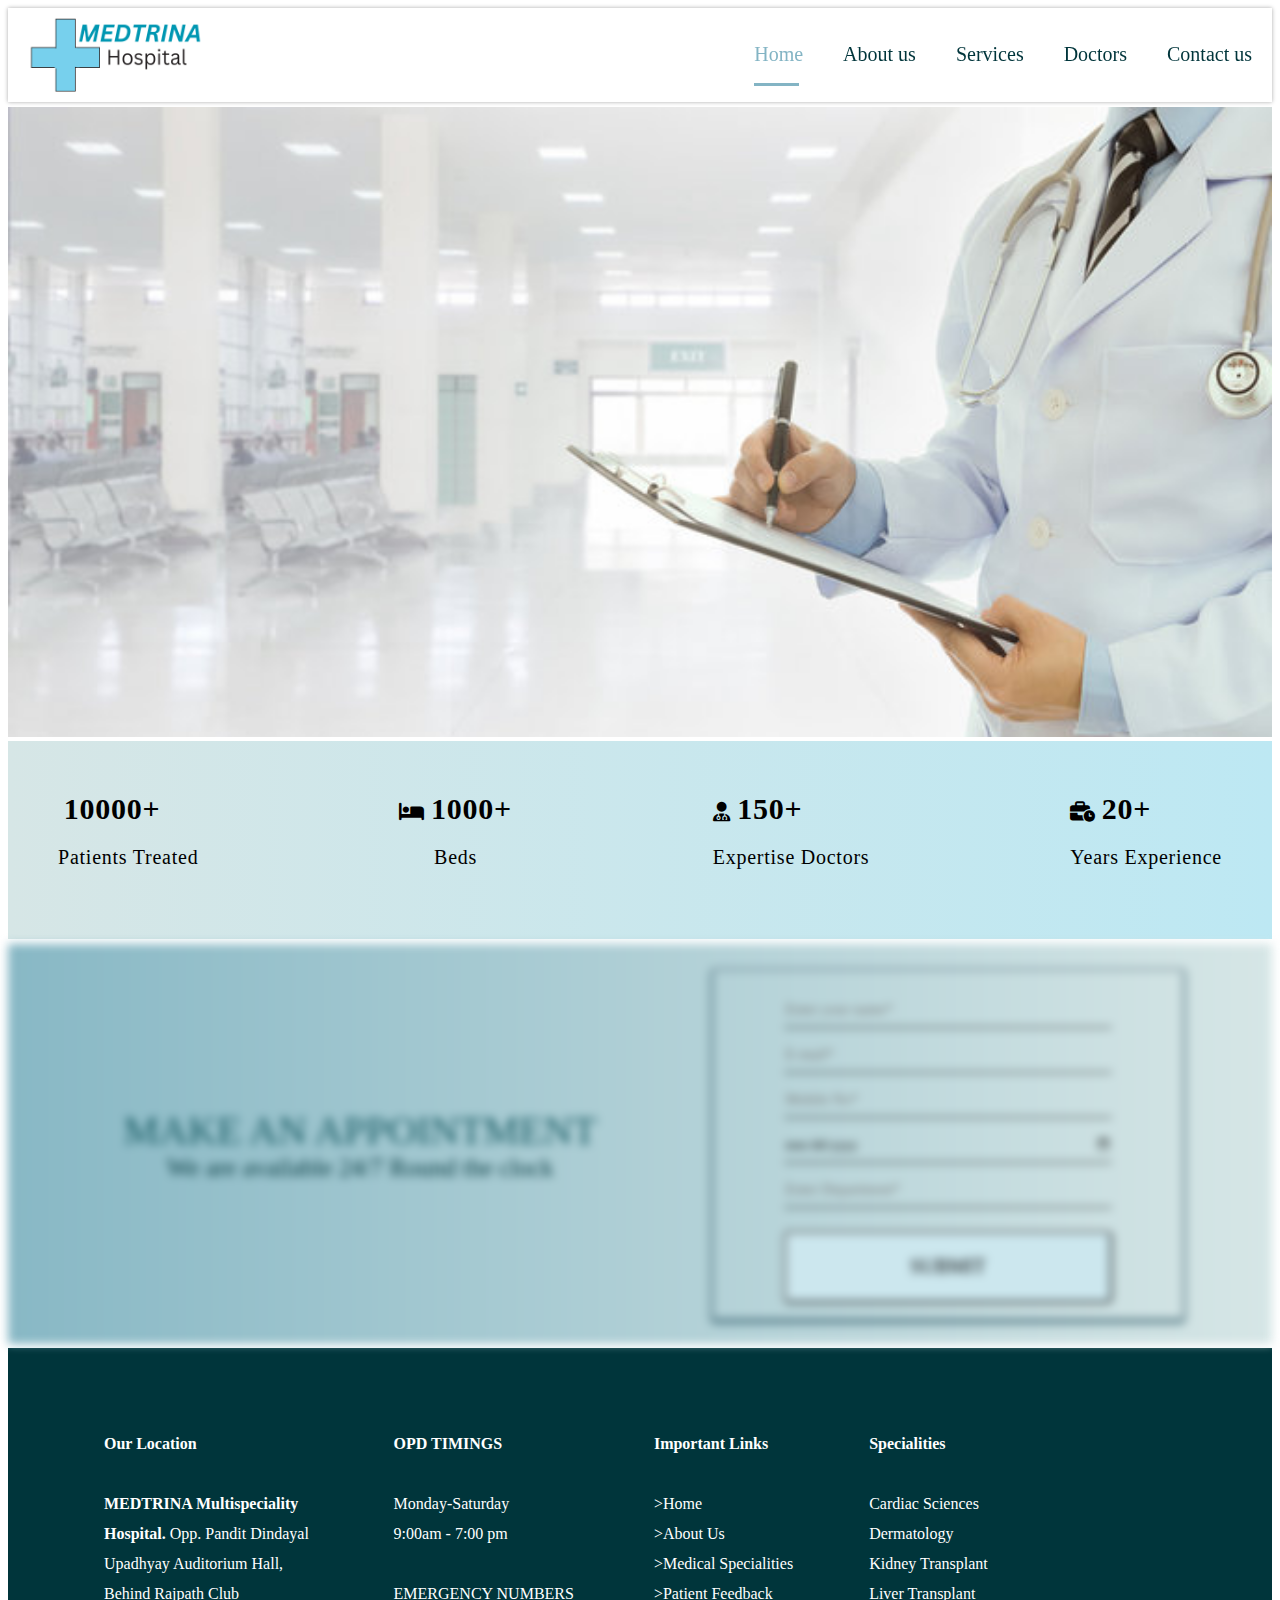
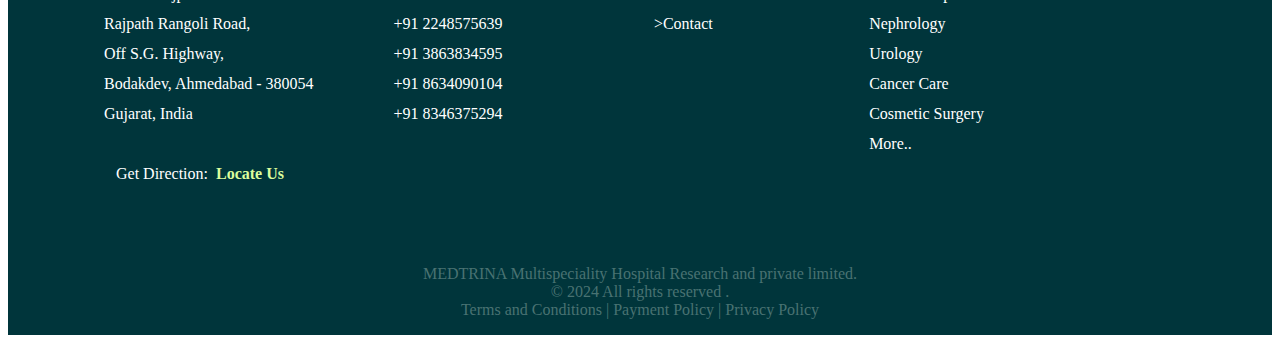
<file: index.html>
<html>
    <head>
        <title>
            Hospital
        </title>
        <link rel="stylesheet" href="https://cdnjs.cloudflare.com/ajax/libs/font-awesome/6.5.2/css/all.min.css">

        <link rel="stylesheet" href="stylesheet.css">
    </head>
    <body>
        <nav>
            <div class="logo">
                <img src="PICTURES\logo.png" alt="">
            </div>
            
            <ul class="content">
                <li><a class="active" href="index.html">Home</a></li>
                <li><a href="about.html">About us</a></li>
                <li><a href="services.html">Services</a></li>
                <li><a href="Doctors.html">Doctors</a></li>
                <li><a href="Contact.html">Contact us</a></li>
            </ul>
            
        
        </nav>
        <section class="Home">
        </section>

        
        <section class="lists">
        
            <div id="item">
                    <i class="fa-regular fa-users-medical"></i>
                    <span>10000+</span>
                    <p>Patients Treated</p>
            </div>
            <div id="item">
                <i class="fa-solid fa-bed"></i>
                <span>1000+</span>
                <p>Beds</p>
            </div>  
            <div id="item">
                <i class="fa-solid fa-user-doctor"></i>
                <span>150+</span>
                <p>Expertise Doctors</p>
            </div>
            <div id="item">
                <i class="fa-solid fa-business-time"></i>
                <span>20+</span>
                <p>Years Experience</p>
            </div>
        </section>
        <div id="inquiry">
            <div class="iii">
            
    MAKE AN APPOINTMENT <br>
    <span>We are available 24/7 Round the clock</span>
                
            </div>
        <div class="inquiry">
            <br>
            <form>
                
                <input type="text" placeholder="Enter your name*"><br>
                
                <input type="email" placeholder="E-mail*"><br>
                
                <input type="tel" placeholder="Mobile No*"  ><br>
                <input type="date" placeholder="Select Date*"><br>
                <input type="text" placeholder="Enter Department*"><br><br>
                <button class="btn" ><a href="index.html">SUBMIT</a></button>
            </form>            
        </div>
        
        </div>
        
        <div class="mains">
            <div class="foot">
                <div class="Locate">
                
                    <pre>
    
                        <b>Our Location</b>

                        <b>MEDTRINA Multispeciality 
                        Hospital.</b> Opp. Pandit Dindayal
                        Upadhyay Auditorium Hall, 
                        Behind Rajpath Club
                        Rajpath Rangoli Road,
                        Off S.G. Highway,
                        Bodakdev, Ahmedabad - 380054
                        Gujarat, India

                           Get Direction: <b> <a href="https://maps.app.goo.gl/9jGyPQj9h6c3epmT7" target="_blank">Locate Us</a></b>

                    </pre>
                </div>
            <div id="opd">
                <pre>
                    
                    <b>OPD TIMINGS</b>

                    Monday-Saturday 
                    9:00am - 7:00 pm
                    
                    EMERGENCY NUMBERS
                    +91 2248575639
                    +91 3863834595
                    +91 8634090104
                    +91 8346375294
                </pre>
            </div>

            <div class="navigate">
                
                <pre>

                    <b>Important Links</b>

                    ><a href="#">Home</a>
                    ><a href="#">About Us</a>
                    ><a href="#">Medical Specialities</a>
                    ><a href="#">Patient Feedback</a>
                    ><a href="Contact.html">Contact</a>

                </pre>
            </div>

            <div id="" >
                <pre>
                    
                   <b>Specialities</b>

                   Cardiac Sciences
                   Dermatology
                   Kidney Transplant
                   Liver Transplant
                   Nephrology
                   Urology
                   Cancer Care
                   Cosmetic Surgery
                   More..

                </pre>
            </div>
        </div>
        </div>

        <div class="privacy">
            MEDTRINA Multispeciality Hospital Research and private limited.<br>
            © 2024 All rights reserved .<br>
            Terms and Conditions | Payment Policy | Privacy Policy
        </div>
   
        
    </body>
</html>
</file>
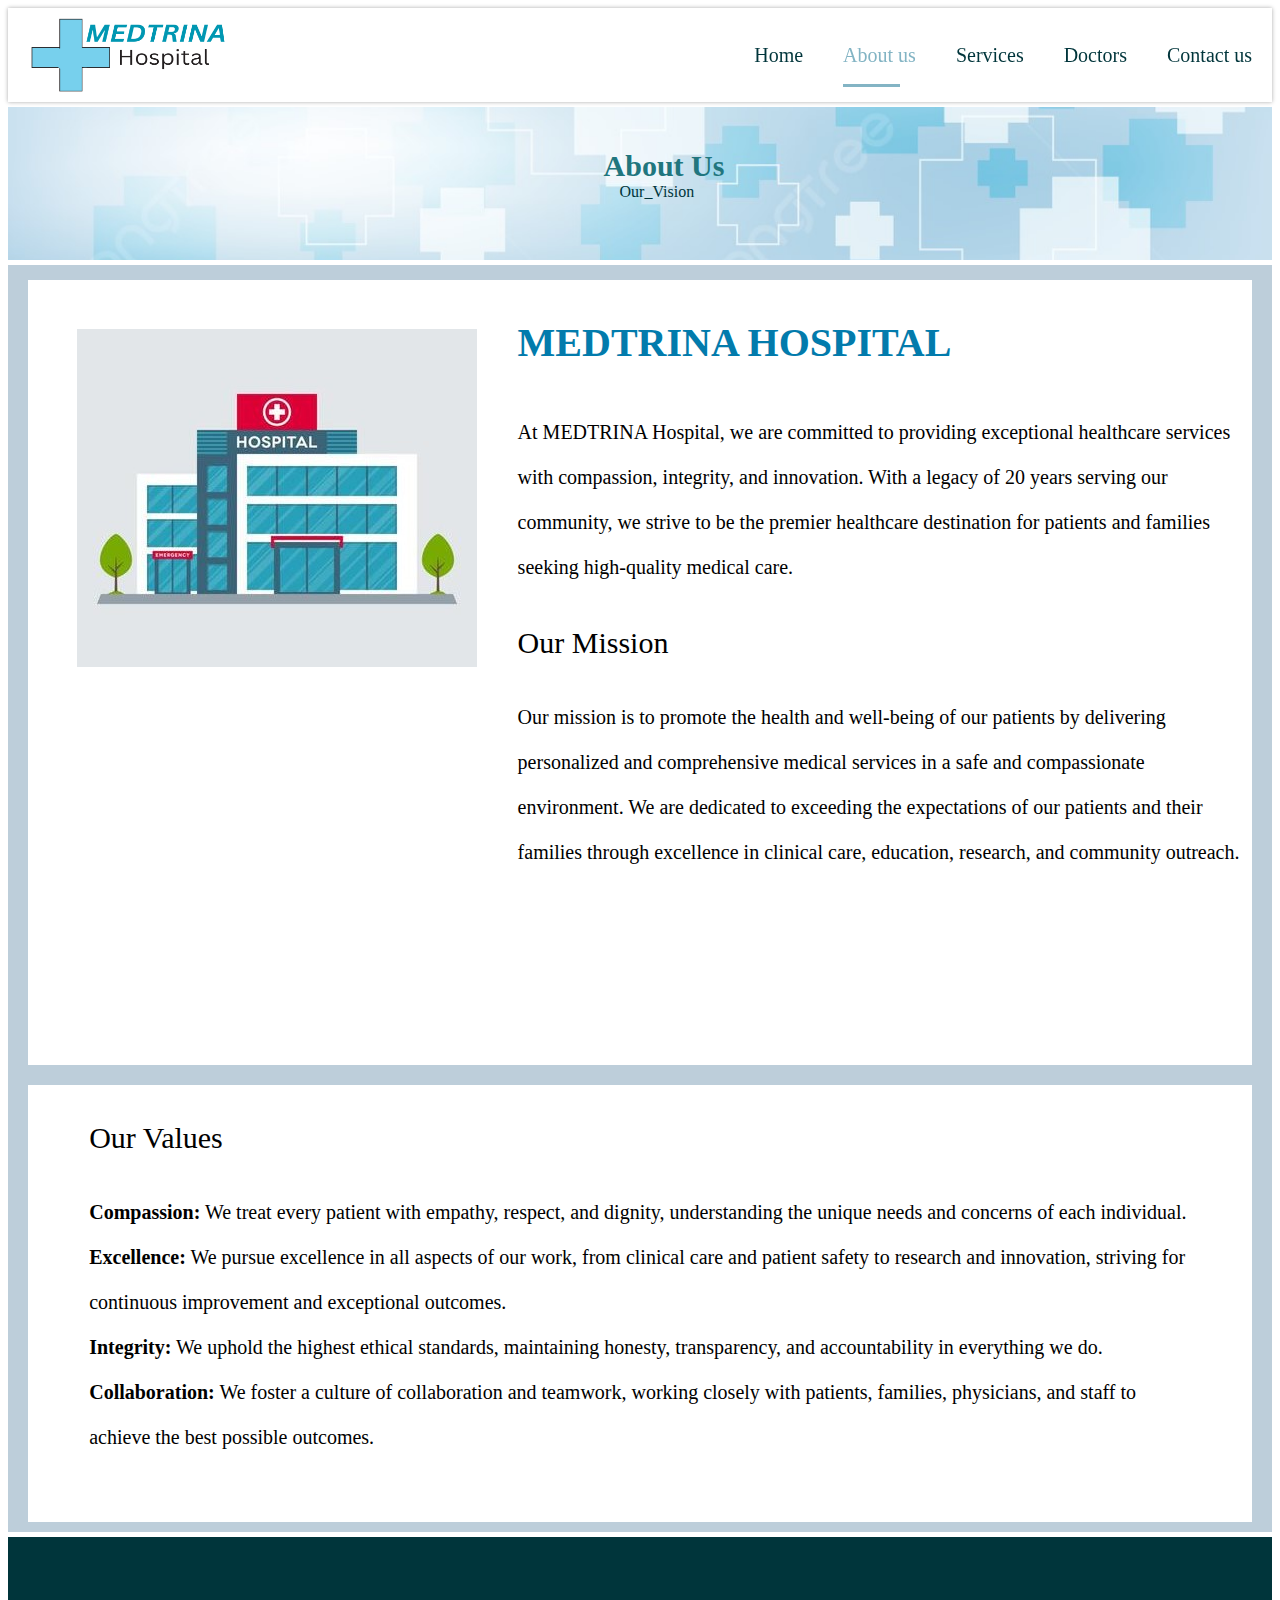
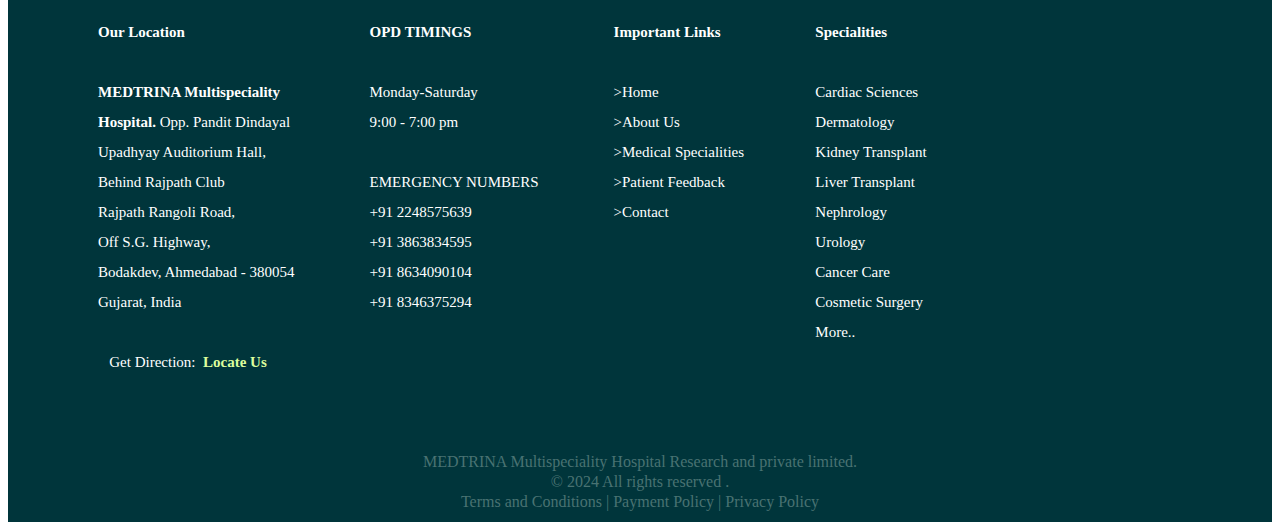
<file: about.html>
<html>
    <head>
        <title>About Us</title>
        <link rel="stylesheet" href="style2.css">
    </head>
    <body>
        <nav>
            <div class="logo">
                <img src="PICTURES\logo.png" alt="">
            </div>
            
            <ul class="content">
                <li><a href="index.html">Home</a></li>
                <li><a class="active" href="about.html">About us</a></li>
                <li><a href="services.html">Services</a></li>
                <li><a href="Doctors.html">Doctors</a></li>
                <li><a href="Contact.html">Contact us</a></li>
            </ul>

            
        </nav>
        <div class="second">
            <pre>
            <b>About Us</b>
                Our_Vision
            </pre>
        </div>
        <div id="part2">
        <div class="part1">
            <div class="new">
                <img src="PICTURES\HOSP.jpg" alt="">
            </div>
            <div class="news">
               <b>MEDTRINA HOSPITAL</b><br><br>

                At MEDTRINA Hospital, we are committed
                to providing exceptional healthcare services
                 with compassion, integrity, and innovation.
                 With a legacy of 20 years 
                serving our community, we strive to be the
                premier healthcare destination for patients
                and families seeking high-quality medical care.
                <p>Our Mission</p>
                Our mission is to promote the health and
                well-being of our patients by delivering 
                personalized and comprehensive medical
                services in a safe and compassionate 
                environment. We are dedicated to exceeding
                the expectations of our patients and their
                families through excellence in clinical 
                care, education, research, and community
                outreach.


            </div>
        </div>
    </div>
        <div class="part2">
        <div class="text">
        <div id="text">
            <p>Our Values</p>

        <b>Compassion:</b> We treat every patient with empathy,
        respect, and dignity, understanding the unique needs
        and concerns of each individual. <br>
  
        <b>Excellence:</b>
        We pursue excellence in all aspects of our work,
        from clinical care and patient safety to 
        research and innovation, striving for continuous
        improvement and exceptional outcomes. <br>
  
        <b>Integrity:</b> We uphold the highest ethical standards,
        maintaining honesty, transparency, and accountability 
        in everything we do. <br>
  
        <b>Collaboration:</b> We foster a culture of collaboration 
        and teamwork, working closely with patients, families,
        physicians, and staff to achieve the best possible outcomes.
            </div>
        </div>
        
    </div>
        

        <div class="mains">
            <div class="foot">
                <div class="Locate">
                
                    <pre>

                        <b>Our Location</b>

                        <b>MEDTRINA Multispeciality 
                        Hospital.</b> Opp. Pandit Dindayal
                        Upadhyay Auditorium Hall, 
                        Behind Rajpath Club
                        Rajpath Rangoli Road,
                        Off S.G. Highway,
                        Bodakdev, Ahmedabad - 380054
                        Gujarat, India

                           Get Direction: <b> <a href="https://maps.app.goo.gl/9jGyPQj9h6c3epmT7" target="_blank">Locate Us</a></b>

                    </pre>
                </div>
            <div id="opd">
                <pre>
                    
                    <b>OPD TIMINGS</b>

                    Monday-Saturday 
                    9:00 - 7:00 pm
                    
                    EMERGENCY NUMBERS
                    +91 2248575639
                    +91 3863834595
                    +91 8634090104
                    +91 8346375294
                </pre>
            </div>

            <div class="navigate">
                
                <pre>

                    <b>Important Links</b>

                    ><a href="#">Home</a>
                    ><a href="#">About Us</a>
                    ><a href="#">Medical Specialities</a>
                    ><a href="#">Patient Feedback</a>
                    ><a href="#">Contact</a>

                </pre>
            </div>

            <div id="" >
                <pre>
                    
                   <b>Specialities</b>

                   Cardiac Sciences
                   Dermatology
                   Kidney Transplant
                   Liver Transplant
                   Nephrology
                   Urology
                   Cancer Care
                   Cosmetic Surgery
                   More..

                </pre>
            </div>
        </div>
        </div>
        
        <div class="privacy">
            MEDTRINA Multispeciality Hospital Research and private limited.<br>
            © 2024 All rights reserved .<br>
            Terms and Conditions | Payment Policy | Privacy Policy
        </div>
    </body>
</html>
</file>
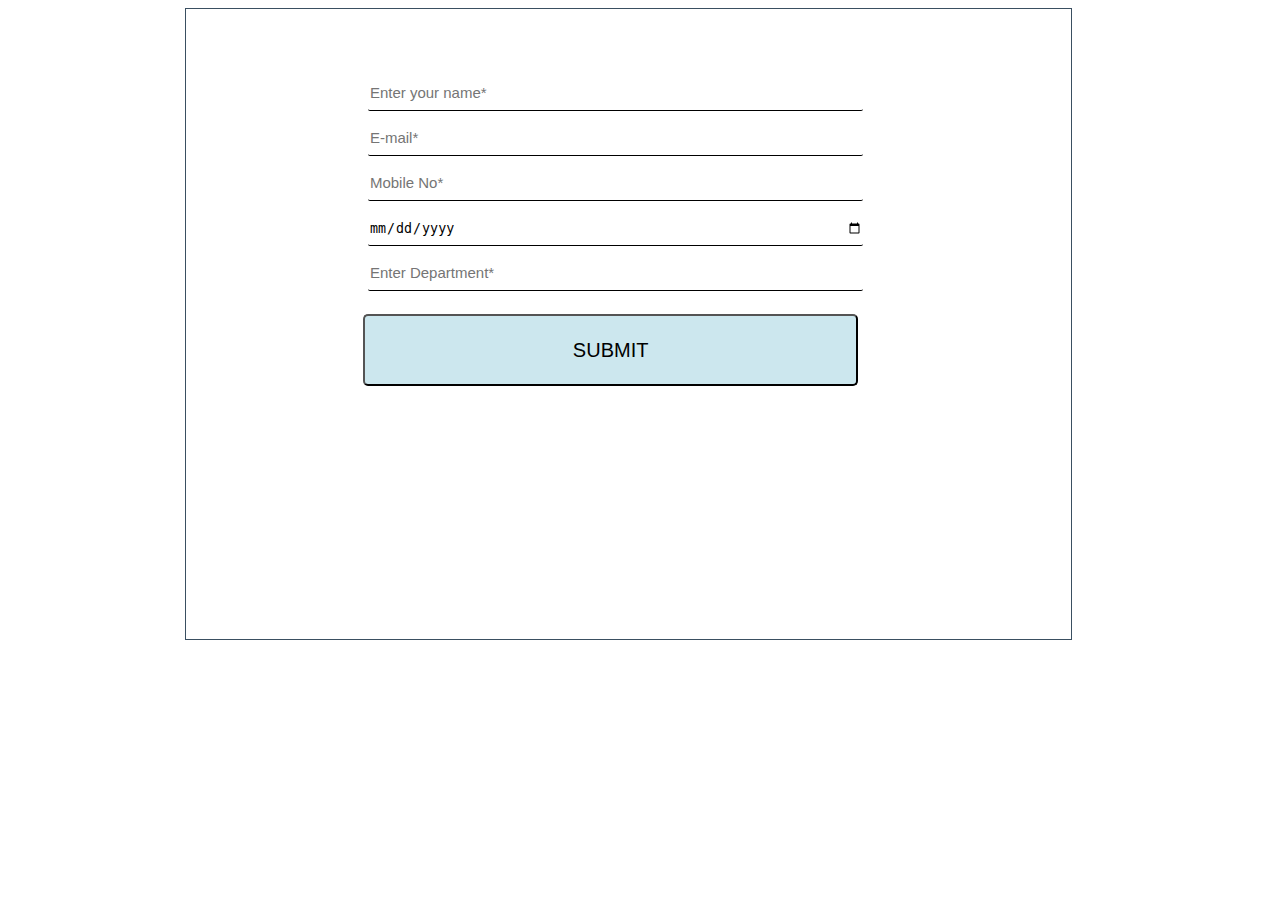
<file: appoint.html>
<html>
    <head>
        <title>Appointment</title>
        <style>
                
                .inq {
                    font-size: 30px;
                    color: #00353b;
                }
                .inquiry{
                    border: 1px solid rgb(58, 79, 97);
                    width: 70%;
                    height: 70vh;
                    margin-left: 14%;
                }
                
                .inquiry input {
                    margin-left: 90%;
                    width: 70%;
                    height: 35px;
                    border-bottom: 1px solid;
                    border-top: none;
                    border-right: none;
                    border-left: none;
                    margin: 10px;
                    border-radius: 2px;
                    background: transparent;
                    margin: 5px;
                }
                ::placeholder {
                    font-size: 15px;
                }

                .btn {
                    height: 8vh;
                    width: 70%;
                    border-radius: 5px;
                    background-color: #cce7ee;
                }

                .inquiry .btn a {
                    text-decoration: none;
                    text-align: center;
                    align-items: center;
                    font-size: 20px;
                    color: black;
                    cursor: pointer;
                }

                .inquiry .btn a:hover {
                    height: 1.6cm;
                    width: 4cm;
                    font-size: 23px;
                    font-weight: 500;
                    transition: 0.2s;
                }
                .fom{
                    margin-left: 20%;
                    margin-top: 5%;
                }
        </style>
    </head>
    <body>
        <div class="inquiry">
            <br>
            <div class="fom">
            <form>
                
                <input type="text" placeholder="Enter your name*"><br>
                
                <input type="email" placeholder="E-mail*"><br>
                
                <input type="tel" placeholder="Mobile No*"  ><br>
                <input type="date" placeholder="Select Date*"><br>
                <input type="text" placeholder="Enter Department*"><br><br>
                <button class="btn" ><a href="index.html">SUBMIT</a></button>
                
            </form>
         </div>            
        </div>
    </body>
</html>
</file>
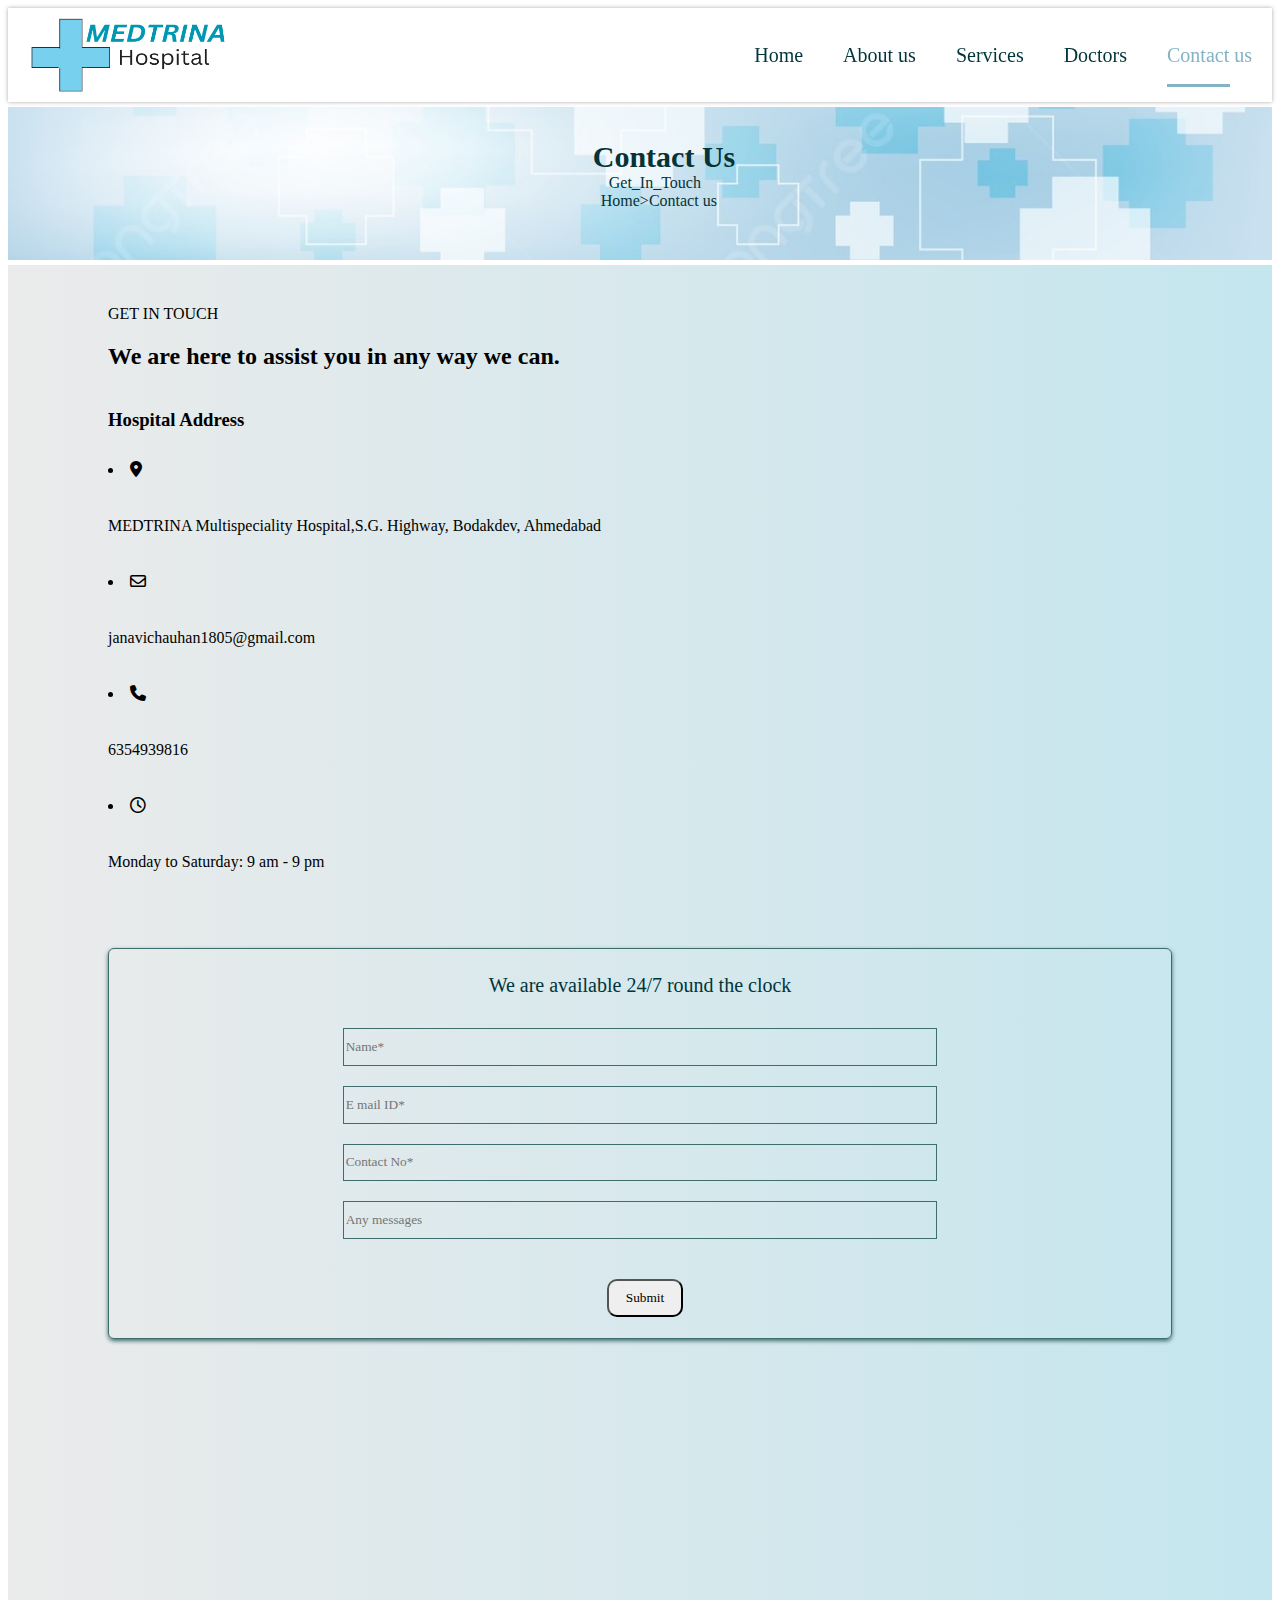
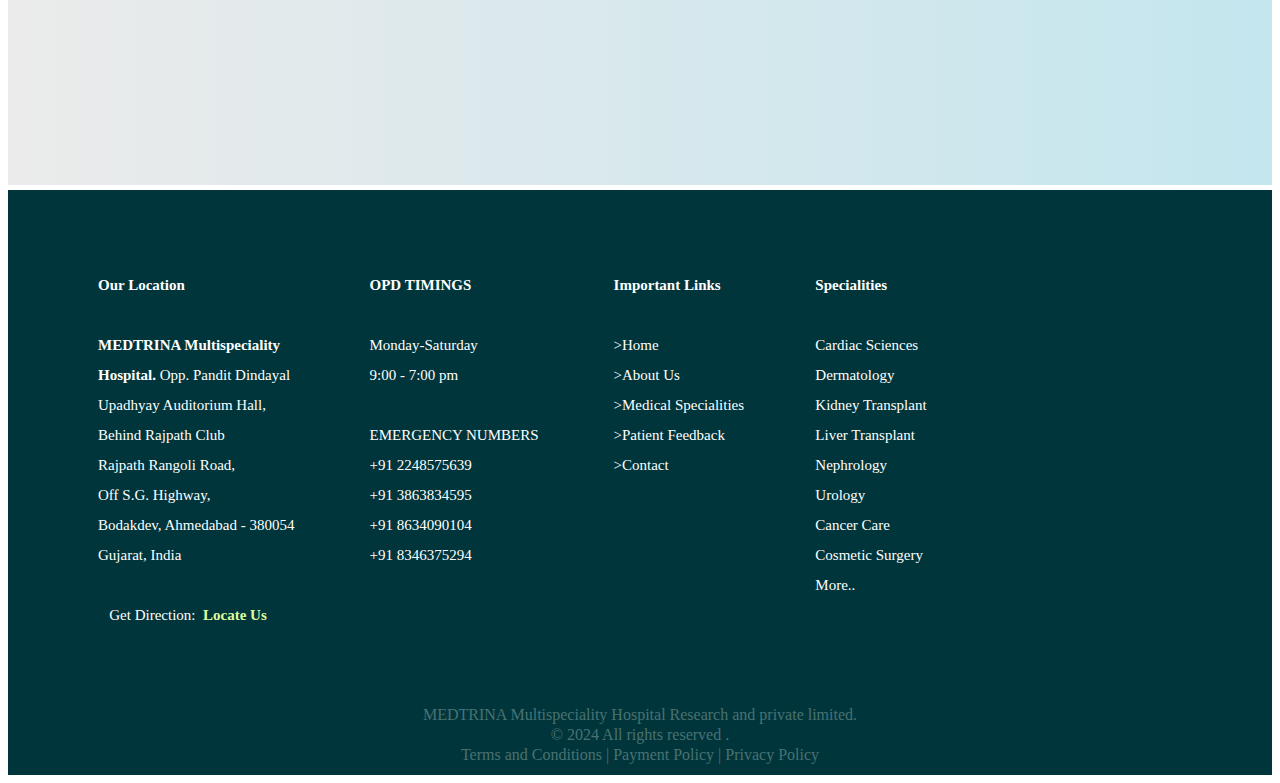
<file: Contact.html>
<html>

<head>
    <title>Contact</title>
    <link rel="stylesheet" href="style3.css">
    <link rel="stylesheet" href="https://cdnjs.cloudflare.com/ajax/libs/font-awesome/6.5.2/css/all.min.css">

</head>

<body>
    <nav>
        <div class="logo">
            <img src="PICTURES\logo.png" alt="">
        </div>

        <ul class="content">
            <li><a href="index.html">Home</a></li>
                <li><a href="about.html">About us</a></li>
                <li><a href="services.html">Services</a></li>
                <li><a href="Doctors.html">Doctors</a></li>
                <li><a class="active" href="Contact.html">Contact us</a></li>
        </ul>
        
    </nav>

    <div class="second">
        <pre>
            <b>Contact Us</b>
                Get_In_Touch
              Home>Contact us
            </pre>
    </div>
    <div class="container">
        
        <div class="contactus">
            
            <span>GET IN TOUCH</span>
            <h2>We are here to assist you in any way we can.</h2>
            <h3>Hospital Address</h3>

            <div class="info">
                <li>
                    <i class="fa-solid fa-location-dot"></i>
                    <p>MEDTRINA Multispeciality Hospital,S.G. Highway,
                        Bodakdev, Ahmedabad</p>
                </li>
                <li>
                    <i class="fa-regular fa-envelope"></i>
                    <p>janavichauhan1805@gmail.com</p>
                </li>
                <li>
                    <i class="fa-solid fa-phone"></i>
                    <p>6354939816</p>
                </li>
                <li>
                    <i class="fa-regular fa-clock"></i>
                    <p> Monday to Saturday: 9 am - 9 pm</p>
                </li>
            </div>

        
        </div>
    

            <div class="appoint">
                <div class="text">
                    
                    We are available 24/7 round the clock
            </div>
                <form>
                    <input type="text" placeholder="Name*"><br>
                    <input type="email" placeholder="E mail ID*"><br>
                    <input type="tel" placeholder="Contact No*"><br>
                    <input type="text" placeholder="Any messages" id="messages" ><br>
                    <button id="sub"> Submit</button>
                </form>
            
          </div>

        </div>
    </div>


    <div class="mains">
        <div class="foot">
            <div class="Locate">

                <pre>

                        <b>Our Location</b>

                        <b>MEDTRINA Multispeciality 
                        Hospital.</b> Opp. Pandit Dindayal
                        Upadhyay Auditorium Hall, 
                        Behind Rajpath Club
                        Rajpath Rangoli Road,
                        Off S.G. Highway,
                        Bodakdev, Ahmedabad - 380054
                        Gujarat, India

                           Get Direction: <b> <a href="https://maps.app.goo.gl/9jGyPQj9h6c3epmT7" target="_blank">Locate Us</a></b>

                    </pre>
            </div>
            <div id="opd">
                <pre>

                    <b>OPD TIMINGS</b>

                    Monday-Saturday 
                    9:00 - 7:00 pm
                    
                    EMERGENCY NUMBERS
                    +91 2248575639
                    +91 3863834595
                    +91 8634090104
                    +91 8346375294
                </pre>
            </div>

            <div class="navigate">

                <pre>

                    <b>Important Links</b>

                    ><a href="#">Home</a>
                    ><a href="#">About Us</a>
                    ><a href="#">Medical Specialities</a>
                    ><a href="#">Patient Feedback</a>
                    ><a href="#">Contact</a>

                </pre>
            </div>

            <div id="">
                <pre>

                   <b>Specialities</b>

                   Cardiac Sciences
                   Dermatology
                   Kidney Transplant
                   Liver Transplant
                   Nephrology
                   Urology
                   Cancer Care
                   Cosmetic Surgery
                   More..

                </pre>
            </div>
        </div>
    </div>

    <div class="privacy">
        MEDTRINA Multispeciality Hospital Research and private limited.<br>
        © 2024 All rights reserved .<br>
        Terms and Conditions | Payment Policy | Privacy Policy
    </div>
</body>

</html>
</file>
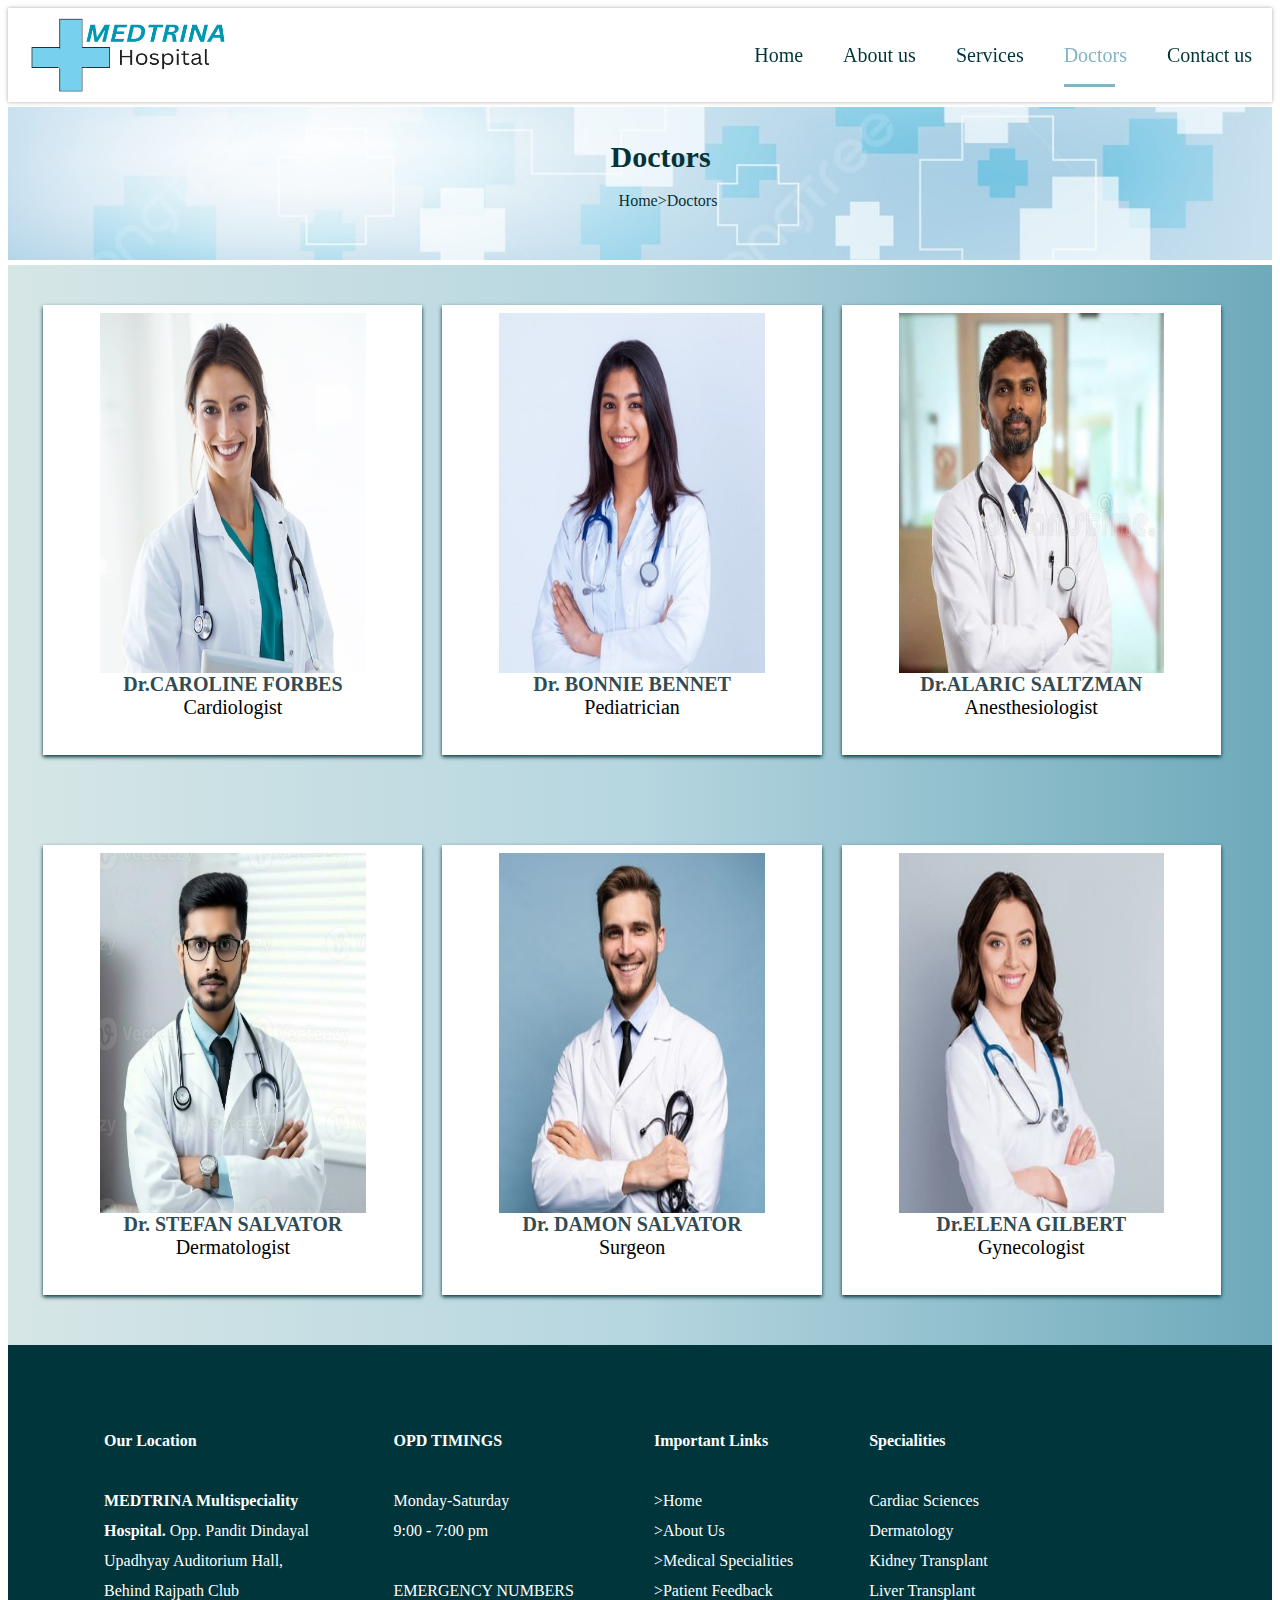
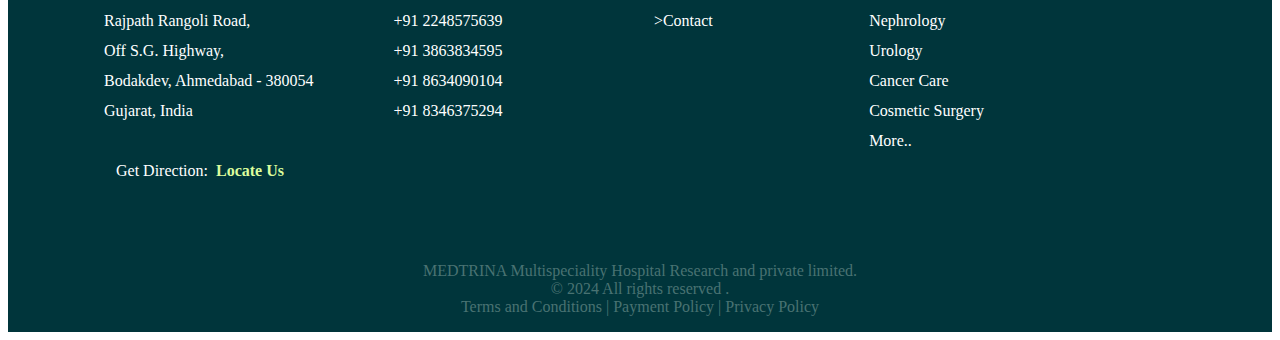
<file: Doctors.html>
<html>
    <head>
        <title>Doctors</title>
        <link rel="stylesheet" href="style4.css">
    </head>
    <body>
        <nav>
            <div class="logo">
                <img src="PICTURES\logo.png" alt="">
            </div>
            
            <ul class="content">
                <li><a href="index.html">Home</a></li>
                <li><a href="about.html">About us</a></li>
                <li><a href="services.html">Services</a></li>
                <li><a class="active" href="Doctors.html">Doctors</a></li>
                <li><a href="Contact.html">Contact us</a></li>
            </ul>

            
        </nav>


        <div class="second">
            <pre>
            <b>Doctors</b>
                
              Home>Doctors
            </pre>
        </div>
        <div class="doctors">

            <div class="div1">
                <div class="doct">
                    <img src="PICTURES\doc1.jpg" alt=""><br>
                    <span id="field">Dr.CAROLINE FORBES</span>
                     <span >Cardiologist</span>
                    

                </div>
                <div class="doct">
                    <img src="PICTURES\doc2.jpg" alt="">
                    <span  id="field">Dr. BONNIE BENNET</span>
                     <span>Pediatrician</span>
                </div>
                <div class="doct">
                    <img src="PICTURES\doc3.jpeg" alt="">
                    <span id="field">Dr.ALARIC SALTZMAN</span>
                     <span >Anesthesiologist</span>
                </div>
            </div>
            <div class="div2">
                <div class="doct">
                    <img src="PICTURES\doc4.jpg" alt="">
                    <span  id="field">Dr. STEFAN SALVATOR</span>
                     <span >Dermatologist</span>
                </div>
                <div class="doct">
                    <img src="PICTURES\doc5.jpeg" alt="">
                    <span  id="field">Dr. DAMON SALVATOR</span>
                     <span>Surgeon</span>
                </div>
                <div class="doct">
                    <img src="PICTURES\doc6.jpeg" alt="">
                    <span  id="field">Dr.ELENA GILBERT</span>
                     <span>Gynecologist</span>
                </div>
            </div>
            
        </div>

        <div class="mains">
            <div class="foot">
                <div class="Locate">
                
                    <pre>

                        <b>Our Location</b>

                        <b>MEDTRINA Multispeciality 
                        Hospital.</b> Opp. Pandit Dindayal
                        Upadhyay Auditorium Hall, 
                        Behind Rajpath Club
                        Rajpath Rangoli Road,
                        Off S.G. Highway,
                        Bodakdev, Ahmedabad - 380054
                        Gujarat, India

                           Get Direction: <b> <a href="https://maps.app.goo.gl/9jGyPQj9h6c3epmT7" target="_blank">Locate Us</a></b>

                    </pre>
                </div>
            <div id="opd">
                <pre>
                    
                    <b>OPD TIMINGS</b>

                    Monday-Saturday 
                    9:00 - 7:00 pm
                    
                    EMERGENCY NUMBERS
                    +91 2248575639
                    +91 3863834595
                    +91 8634090104
                    +91 8346375294
                </pre>
            </div>

            <div class="navigate">
                
                <pre>

                    <b>Important Links</b>

                    ><a href="#">Home</a>
                    ><a href="#">About Us</a>
                    ><a href="#">Medical Specialities</a>
                    ><a href="#">Patient Feedback</a>
                    ><a href="#">Contact</a>

                </pre>
            </div>

            <div id="" >
                <pre>
                    
                   <b>Specialities</b>

                   Cardiac Sciences
                   Dermatology
                   Kidney Transplant
                   Liver Transplant
                   Nephrology
                   Urology
                   Cancer Care
                   Cosmetic Surgery
                   More..

                </pre>
            </div>
        </div>
        </div>
        
        <div class="privacy">
            MEDTRINA Multispeciality Hospital Research and private limited.<br>
            © 2024 All rights reserved .<br>
            Terms and Conditions | Payment Policy | Privacy Policy
        </div>
    </body>
</html>
</file>
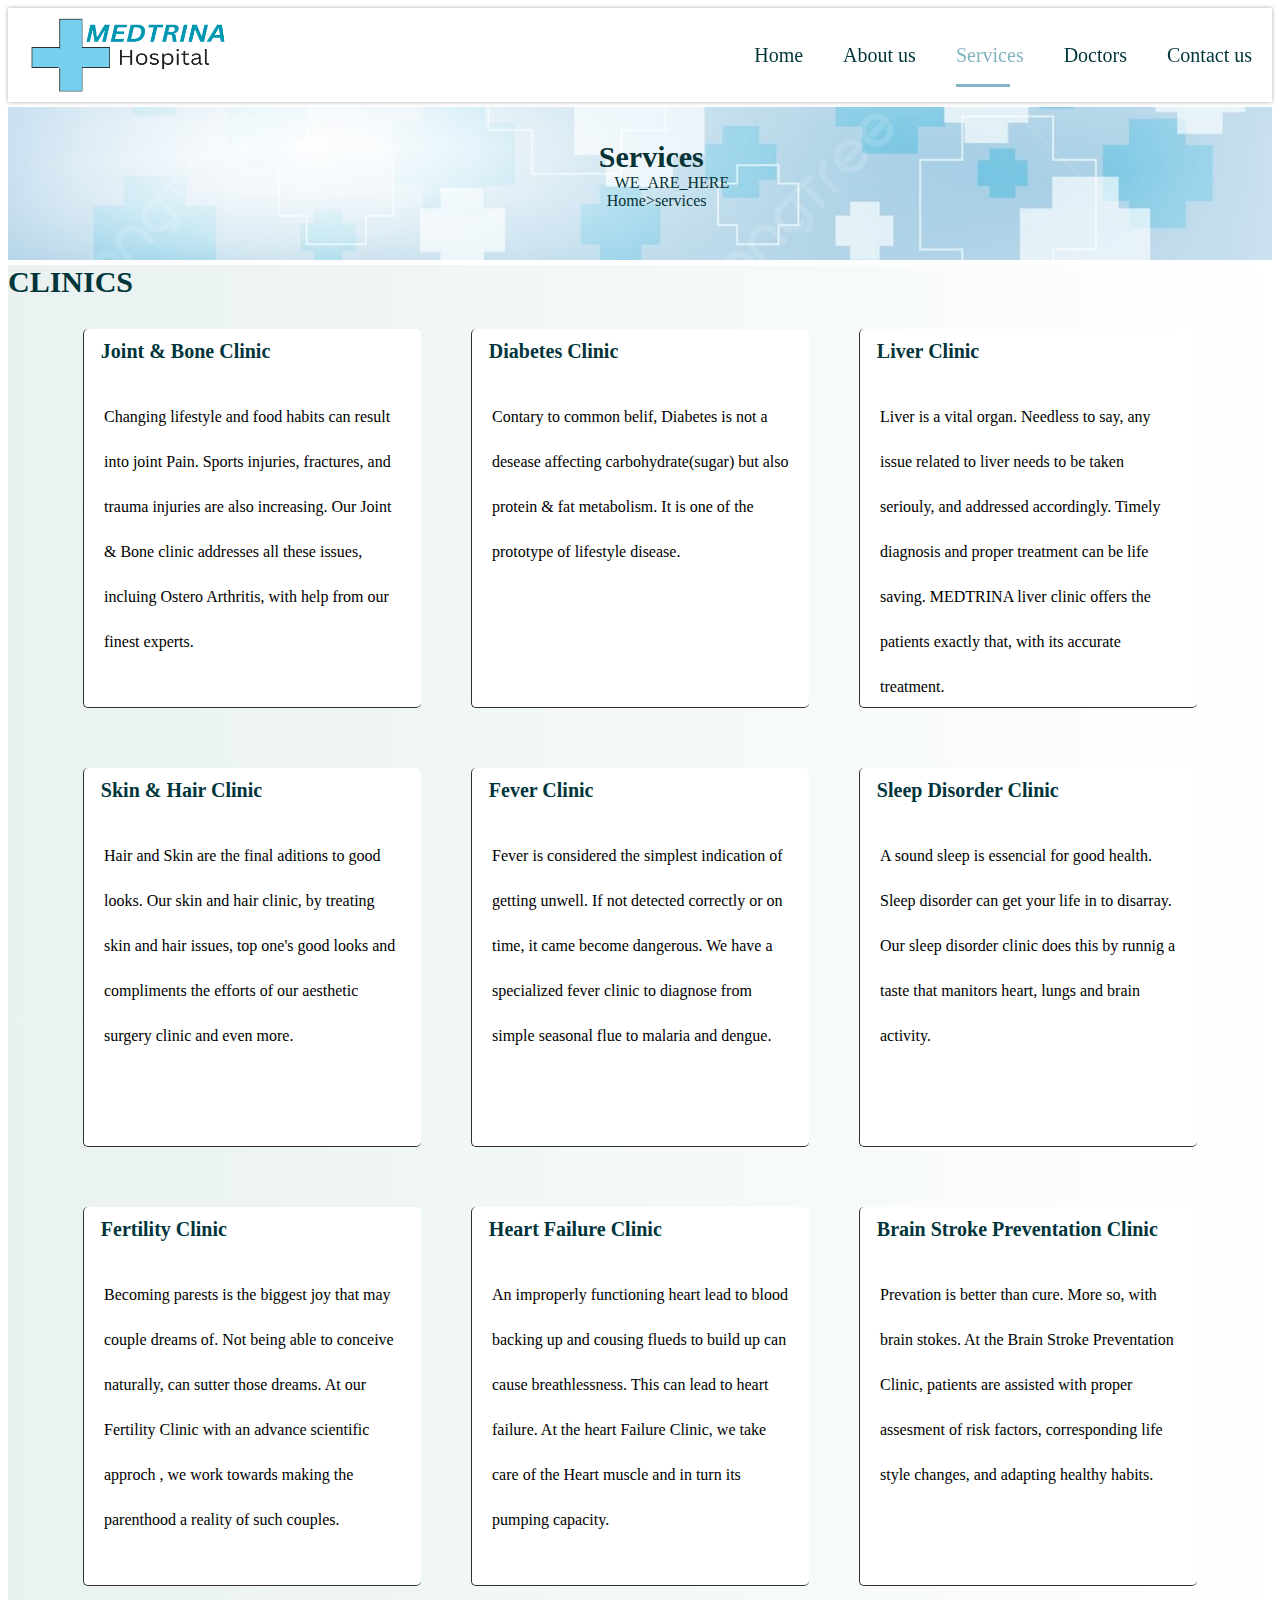
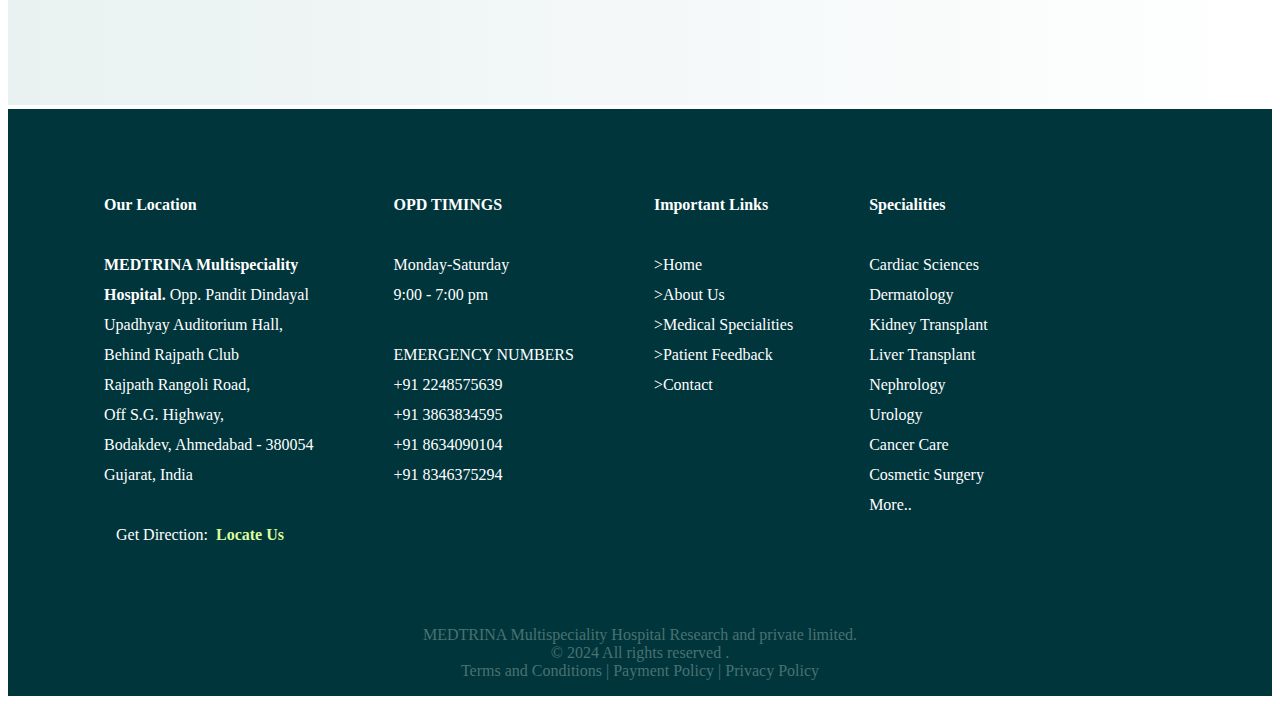
<file: services.html>
<html>
    <head>
        <title>
            Services

        </title>
        <link rel="stylesheet" href="style5.css">
    </head>
    <body>
        <nav>
            <div class="logo">
                <img src="PICTURES\logo.png" alt="">
            </div>
            
            <ul class="content">
                <li><a href="index.html">Home</a></li>
                <li><a href="about.html">About us</a></li>
                <li><a class="active" href="services.html">Services</a></li>
                <li><a href="Doctors.html">Doctors</a></li>
                <li><a href="Contact.html">Contact us</a></li>
            </ul>

            
        </nav>

        <div class="second">
            <pre>
            <b>Services</b>
                WE_ARE_HERE
              Home>services
            </pre>
        </div>

        <div class="clinics">
            <span id="clinic">CLINICS</span>
            <div class="data">
                <div class="first">
                    <span id="bone">Joint & Bone Clinic</span>
                    <p>Changing lifestyle and food habits can 
                        result into joint Pain. Sports injuries, 
                        fractures, and trauma injuries are also 
                        increasing. Our Joint & Bone clinic 
                        addresses all these issues, incluing 
                        Ostero Arthritis, with help from our 
                        finest experts. </p>
                </div>
                <div class="first">
                    <span id="bone">Diabetes Clinic</span>
                    <p>Contary to common belif, 
                        Diabetes is not a desease affecting
                        carbohydrate(sugar) but also protein
                        & fat metabolism. It is one of the prototype
                        of lifestyle disease.
                    </p>
                </div>
                <div class="first">
                    <span id="bone">Liver Clinic</span>
                    <p>Liver is a vital organ. Needless
                        to say, any issue related to liver
                        needs to be taken seriouly, and addressed
                        accordingly. Timely diagnosis and proper 
                        treatment can be life saving. MEDTRINA liver clinic
                        offers the patients exactly that, with its accurate
                        treatment. 
                    </p>
                </div>
            
            </div>
            <div class="datas">
                <div class="first">
                    <span id="bone">Skin & Hair Clinic</span>
                    <p>Hair and Skin are the final aditions
                        to good looks. Our skin and hair clinic,
                        by treating skin and hair issues, top one's 
                        good looks and compliments the efforts of our
                        aesthetic surgery clinic and even more.
                    </p>
                </div>
                <div class="first">
                    <span id="bone">Fever Clinic</span>
                    <p>Fever is considered the simplest indication
                        of getting unwell. If not detected correctly 
                        or on time, it came become dangerous. We have 
                        a specialized fever clinic to diagnose from 
                        simple seasonal flue to malaria and dengue.
                    </p>
                </div>
                <div class="first">
                    <span id="bone">Sleep Disorder Clinic</span>
                    <p>A sound sleep is essencial for good health.
                        Sleep disorder can get your life in to 
                        disarray. Our sleep disorder clinic does this
                        by runnig a taste that manitors heart, lungs 
                        and brain activity.
                    </p>
                </div>
            </div>
            <div class="datas">
                <div class="first">
                    <span id="bone">Fertility Clinic</span>
                    <p>Becoming parests is the biggest joy that may 
                        couple dreams of. Not being able to conceive
                        naturally, can sutter those dreams. At our 
                        Fertility Clinic with an advance scientific approch
                        , we work towards making the parenthood a reality
                        of such couples.
                    </p>
                </div>
                <div class="first">
                    <span id="bone">Heart Failure Clinic</span>
                    <p>An improperly functioning heart lead to blood
                        backing up and cousing flueds to build up 
                        can cause breathlessness. This can lead to
                        heart failure. At the heart
                        Failure Clinic, we take care of the Heart
                        muscle and in turn its pumping capacity.
                    </p>
                </div>
                <div class="first">
                    <span id="bone"> Brain Stroke Preventation Clinic</span>
                    <p>Prevation is better than cure. More so, with brain
                        stokes. At the Brain Stroke Preventation Clinic,
                        patients are assisted with proper assesment of
                        risk factors, corresponding life style changes,
                        and adapting healthy habits.
                    </p>
                </div>
            </div>
        </div>
        
        <div class="mains">
            <div class="foot">
                <div class="Locate">
                
                    <pre>

                        <b>Our Location</b>

                        <b>MEDTRINA Multispeciality 
                        Hospital.</b> Opp. Pandit Dindayal
                        Upadhyay Auditorium Hall, 
                        Behind Rajpath Club
                        Rajpath Rangoli Road,
                        Off S.G. Highway,
                        Bodakdev, Ahmedabad - 380054
                        Gujarat, India

                           Get Direction: <b> <a href="https://maps.app.goo.gl/9jGyPQj9h6c3epmT7" target="_blank">Locate Us</a></b>

                    </pre>
                </div>
            <div id="opd">
                <pre>
                    
                    <b>OPD TIMINGS</b>

                    Monday-Saturday 
                    9:00 - 7:00 pm
                    
                    EMERGENCY NUMBERS
                    +91 2248575639
                    +91 3863834595
                    +91 8634090104
                    +91 8346375294
                </pre>
            </div>

            <div class="navigate">
                
                <pre>

                    <b>Important Links</b>

                    ><a href="#">Home</a>
                    ><a href="#">About Us</a>
                    ><a href="#">Medical Specialities</a>
                    ><a href="#">Patient Feedback</a>
                    ><a href="#">Contact</a>

                </pre>
            </div>

            <div id="" >
                <pre>
                    
                   <b>Specialities</b>

                   Cardiac Sciences
                   Dermatology
                   Kidney Transplant
                   Liver Transplant
                   Nephrology
                   Urology
                   Cancer Care
                   Cosmetic Surgery
                   More..

                </pre>
            </div>
        </div>
        </div>
        
        <div class="privacy">
            MEDTRINA Multispeciality Hospital Research and private limited.<br>
            © 2024 All rights reserved .<br>
            Terms and Conditions | Payment Policy | Privacy Policy
        </div>
        
    </body>
</html>
</file>
<file: stylesheet.css>
* {

    font-family: 'Malgun Gothic';

}

html {
    overflow-x: hidden;
    scroll-behavior: smooth;
    scroll-padding-top: 6rem;
}

.logo{
    width: 15% ;
}
.logo img {
    margin-left: 20px;
    height: 2.5cm;
    width: 100%;
}

nav {
    display: flex;
    width: 100%;
    justify-content: space-between;
    z-index: 1000;
    height: 2.5cm;
    background: rgb(255, 255, 255);
    position: sticky;
    top: 0;
    left: 0;
    right: 0;
    margin-bottom: 5px;
    box-shadow:0px 0px 4px rgba(0, 0, 0, 0.336);
    
}
nav .content{
    width: 70%;
    display: flex;
    justify-content:flex-end;
    align-items:end;
}




nav ul li {
    justify-content: space-between;
    
    list-style: none;
    padding: 20px;
    cursor: pointer;
    position: relative;

}

.content a {
    
    font-size: 20px;
    font-weight: 500;
    text-decoration: none;
    color: #00353b;
    align-items: flex-start;
    transition: 0.5s;
}

.content li a:hover,
.content li a.active{
    color: rgb(131, 180, 196);
}

.content li a.active::after,
.content li a:hover::after{
    content: "";
    width: 50%;
    height: 3px;
    background:rgb(131, 180, 196);
    position: absolute;
    bottom: 0px;
    left: 20px;
}

.Home {
    
    width: 100%;
    height: 70vh;
    justify-content: left;
    align-items: center;
    margin-bottom: 4px;
    background-image: url('PICTURES/home.jpg');
    background-size: cover;
    background-repeat: no-repeat;

}
.Home .text{
    font-size: 30px;
    font-weight: 550;
    text-align: justify;
   
}

.clinics{
    background-image: linear-gradient(to left,white, #e9f1f1);
    width: 100%;
    height: 110vh;
    margin-bottom: 4px;
}

.clinics #clinic{
    font-size: 30px;
    font-weight: 600;
    color: #00353b;
} 

.clinics #bone{
    font-size: 20px;
    color: #00353b;
    font-weight: 550;
    margin-left: 5%;
}

.clinics .data ,
.clinics .datas{
    display: flex;
    justify-content: center;
    align-items: center;
    margin-left: 50px;
    margin-right: 50px;
} 

.clinics .data .first,
.clinics .datas .first{
    height: 40vh;
    width: 30%;
    background-color: white;
    border-bottom: 0.005mm solid rgb(49, 46, 46);
    border-left: 0.005mm solid rgb(49, 46, 46);
    margin: 30px 25px;
    border-radius: 5px;
    line-height: 5vh;
}

.clinics .data .first p,
.clinics .datas .first p{
    padding: 5px;
    margin: 15px;
}
.lists {
    display: flex;
    justify-content: space-between;
    background-image: linear-gradient(to right, #d6e6e6, #bde8f3);
    background-size: cover;
    background-position: center;
    height: 22vh;
    align-items: center;
    font-size: 20px;
    margin-bottom: 5px;
}

.lists #item {
    font-family:'Times New Roman', Times, serif;
    margin: 20px 50px;
    letter-spacing: 0.2mm;
}

.lists #item span{
    text-align: center;
    font-size: 30px;
    font-weight: 800;
}
.lists #item p{
    text-align: center;
    font-size: 20px;
    font-weight: 500;
}


#inquiry {
    height: 400px;
    width: 100%;
    align-items: center;
    text-align: center;
    background-image: linear-gradient(to left, #d6e6e6, #88b8c5);
    background-size: cover;
    background-position: center;
    margin-bottom: 4px;
    display: flex;
    filter: blur(5px);
    transition: 0.5s;
}
#inquiry:hover{
    filter: blur(0px);
}
.iii{
    width: 60%;
    font-size: 40px;
    color: #155961;
}
#inquiry span{
    text-align:start;
    font-size: 25px;
    color: #00353b;
}
.inq {
    font-size: 30px;
    color: #00353b;
}
.inquiry{
    border: 1px solid rgb(58, 79, 97);
    width: 40%;
    box-shadow:0px 2px 4px #003c4b;
    margin-right: 7%;
}

.inquiry input {
    margin-left: 10px;
    width: 70%;
    height: 35px;
    border-bottom: 1px solid;
    border-top: 1px;
    border-left: 1px;
    border-right: 1px;
    margin: 10px;
    border-radius: 2px;
    background: transparent;
    margin: 5px;
}






::placeholder {
    font-size: 15px;
}

.btn {
    height: 8vh;
    width: 70%;
    border-radius: 5px;
    background-color: #cce7ee;
}

.inquiry .btn a {
    text-decoration: none;
    text-align: center;
    align-items: center;
    font-size: 20px;
    color: black;
    cursor: pointer;
}

.inquiry .btn a:hover {
    height: 1.6cm;
    width: 4cm;
    font-size: 23px;
    font-weight: 500;
    transition: 0.2s;
}

.mains {
    display: flex;
    justify-content: space-between;
    background-color: #00353b;
    color: white;
}

.mains .locate a{
    text-decoration: none;
    color: rgb(220, 253, 157);
}
.foot{
    margin-top: 35px;
    display: flex;
    line-height: 30px;
}
.navigate{
    transition: 5s;
  
}


.navigate a {
    text-decoration: none;
    color: white;
}

.navigate a:hover {
    text-decoration: underline;
    color: aqua;
}

.privacy {
    background-color: #00353b;
    color: rgb(73, 114, 114);
    text-align: center;
    height: 70px;
    
}
</file>
<file: style2.css>
* {

    font-family: 'Malgun Gothic';

}

html {
    overflow-x: hidden;
    scroll-behavior: smooth;
    scroll-padding-top: 6rem;
}

.logo img {
    margin-left: 20px;
    height: 2.5cm;
    width: 100%;
}

nav {
    display: flex;
    width: 100%;
    justify-content: space-between;
    z-index: 1000;
    height: 2.5cm;
    background: rgb(255, 255, 255);
    position: sticky;
    top: 0;
    left: 0;
    right: 0;
    margin-bottom: 5px;
    box-shadow:0px 0px 4px rgba(0, 0, 0, 0.336);
    
}

nav ul li {
    justify-content: space-between;
    display: inline-block;
    list-style: none;
    padding: 20px;
    cursor: pointer;
    position: relative;
}
#page{
    text-decoration: underline;
}
.content a {
    
    font-size: 20px;
    font-weight: 500;
    text-decoration: none;
    color: #00353b;
    align-items: flex-start;
    transition: 0.5s ease-in;
}
.content li a:hover,
.content li a.active{
    color: rgb(131, 180, 196);
}

.content li a.active::after,
.content li a:hover::after{
    content: "";
    width: 50%;
    height: 3px;
    background:rgb(131, 180, 196);
    position: absolute;
    bottom: 0px;
    left: 20px;
}

nav .content{
    width: 80%;
    display: flex;
    justify-content: flex-end;
    align-items: center;
}





.second{
    height: 17vh;
    width: 100%;
    background-repeat: no-repeat;
    background-image: url('PICTURES/second.jpg');
    background-size: cover;
    background-position: center;
    display: flex;
    align-items: center;
    justify-content: center;
    color:#00353b ;
    margin-bottom: 5px;
    
}
.second b{
    font-size: 30px;
    color:#21767e ;
}
#part2{
    background-color:rgb(189, 206, 218) ;  
    display: flex;
    justify-content: center;
    height: 90vh;
}
.part1{
    display: flex;
    justify-content: center;
    margin: 10px 20px 10px 20px;
    background-color: white;
    margin-top: 15px;
    
}
.contpage{
    display: flex;
}

.new{
    width: 40%;
    justify-content: center;
    align-items: center;
    background-color: white;
}
.new img{
    margin-left:10%;
    margin-top: 10%;
}
.news{
    width: 60%;
    line-height: 5vh;
    font-size: 20px;
    background-color: white;
    margin-top: 40px;
}
.news b{
    color: rgb(2, 123, 172);
    font-size: 40px;
    
}
.news p{
    font-size: 30px;
}
.part2{
    display: flex;
    justify-content: center;
    margin-bottom: 5px;
    background-color: rgb(189, 206, 218);
}
.text{
    line-height: 5vh;
    font-size: 20px;
    background-color: white;
    margin:10px 20px 10px 20px;

}
.text p{
    font-size: 30px;
}
#text{
    margin-left: 5%;
    margin-right: 5%;
    margin-bottom: 5%;
}

.mains {
    display: flex;
    justify-content: space-between;
    background-color: #00353b;
    color: white;
    font-size: 15px;
}
.mains .locate a{
    text-decoration: none;
    color: rgb(220, 253, 157);
}
.foot{
    margin-top: 35px;
    display: flex;
    line-height: 30px;
}
.navigate{
    transition: 5s;
  
}

.navigate a {
    text-decoration: none;
    color: white;
}

.navigate a:hover {
    text-decoration: underline;
    color: aqua;
}

.privacy {
    background-color: #00353b;
    color: rgb(73, 114, 114);
    text-align: center;
    height: 70px;
    line-height: 20px;
}
</file>
<file: style3.css>
* {

    font-family: 'Malgun Gothic';

}

html {
    overflow-x: hidden;
    scroll-behavior: smooth;
    scroll-padding-top: 6rem;
}

.logo img {
    margin-left: 20px;
    height: 2.5cm;
    width: 100%;
}

nav {
    display: flex;
    width: 100%;
    justify-content: space-between;
    z-index: 1000;
    height: 2.5cm;
    background: rgb(255, 255, 255);
    position: sticky;
    top: 0;
    left: 0;
    right: 0;
    margin-bottom: 5px;
    box-shadow:0px 0px 4px rgba(0, 0, 0, 0.336);
    
}

nav ul li {
    justify-content: space-between;
    display: inline-block;
    list-style: none;
    padding: 20px;
    cursor: pointer;
    position: relative;
}

.content a {
    
    font-size: 20px;
    font-weight: 500;
    text-decoration: none;
    color: #00353b;
    align-items: flex-start;
    transition: 0.5s ease-in;
}
.content li a:hover,
.content li a.active{
    color: rgb(131, 180, 196);
}

.content li a.active::after,
.content li a:hover::after{
    content: "";
    width: 50%;
    height: 3px;
    background:rgb(131, 180, 196);
    position: absolute;
    bottom: 0px;
    left: 20px;
}

nav .content{
    width: 80%;
    display: flex;
    justify-content: flex-end;
    align-items: center;
}



.second{
    height: 17vh;
    width: 100%;
    background-repeat: no-repeat;
    background-image: url('PICTURES/second.jpg');
    background-size: cover;
    background-position: center;
    display: flex;
    align-items: center;
    justify-content: center;
    color:#063336 ;
    margin-bottom: 5px;

}
.second b{
    font-size: 30px;
    color:#063336 ;
}

.container{
    height: 160vh;
    background-image: linear-gradient(to right, #ebebeb, #c4e6ee);
    position: relative;
    padding: 40px 100px; 

}
.contactus{
    display: flex;
    flex-direction: column;
    width: 60%;
}

.container .info{
    line-height: 40px;
}

.container .info span
{
    font-size: 15px;
    font-family:Arial, Helvetica, sans-serif;
    color: rgb(149, 151, 153);
}

.container .info h2{
    font-family: Arial, Helvetica, sans-serif;
    font-size: 40px;
    margin: 20px 0 20px 0;
    font-weight: 150;
}

.container .info h3{
    font-size: 30px;
    margin: 20px 0 20px 0;
    font-weight: 150;
}

.container .info .icons li {
    display: flex;
    align-items: center;
    margin-bottom: 10px;
}

.container .info .icons li i{
    font-size: 14px;
    padding-right:22px ;
}

.container .info .icons li p{
    margin: 0;
    color: rgb(118, 116, 114);
}
.contpage{
    display: flex;
}
.container .contpage .map{
    width: 40%;
}
.appoint{
               
    align-items: center;
    text-align: center;
    margin-top: 50px;
    border: 1px solid rgb(61, 109, 109);
    box-shadow: 0px 2px 4px rgb(61, 109, 109) ;
    border-radius: 6px;
}
.appoint input{
    margin: 10px;
    width: 70%;
    height: 1cm;
    background: transparent;
    border: 0.5px solid rgb(61, 109, 109);
   
    
}
.appoint form{
    margin: 2% 10%;
}
.text{
    font-size: 20px;
    
    color: #00353b;
    margin-top: 25px;  
}
#sub{
    margin-left: 10px;
    height: 1cm;
    width: 2cm;
    border-radius: 10px;
    margin-top: 30px;
}

.mains {
    display: flex;
    justify-content: space-between;
    background-color: #00353b;
    color: white;
    font-size: 15px;
    margin-top: 5px;
}
.mains .locate a{
    text-decoration: none;
    color: rgb(220, 253, 157);
}
.foot{
    margin-top: 35px;
    display: flex;
    line-height: 30px;
}
.navigate{
    transition: 5s;
  
}

.navigate a {
    text-decoration: none;
    color: white;
}

.navigate a:hover {
    text-decoration: underline;
    color: aqua;
}

.privacy {
    background-color: #00353b;
    color: rgb(73, 114, 114);
    text-align: center;
    height: 70px;
    line-height: 20px;
}
</file>
<file: style4.css>
* {

    font-family: 'Malgun Gothic';

}

html {
    overflow-x: hidden;
    scroll-behavior: smooth;
    scroll-padding-top: 6rem;
}

.logo img {
    margin-left: 20px;
    height: 2.5cm;
    width: 100%;
}

nav {
    display: flex;
    width: 100%;
    justify-content: space-between;
    z-index: 1000;
    height: 2.5cm;
    background: rgb(255, 255, 255);
    position: sticky;
    top: 0;
    left: 0;
    right: 0;
    margin-bottom: 5px;
    box-shadow:0px 0px 4px rgba(0, 0, 0, 0.336);
    
}

nav ul li {
    justify-content: space-between;
    display: inline-block;
    list-style: none;
    padding: 20px;
    cursor: pointer;
    position: relative;
}

.content a {
    
    font-size: 20px;
    font-weight: 500;
    text-decoration: none;
    color: #00353b;
    align-items: flex-start;
    transition: 0.5s ease-in;
}
.content li a:hover,
.content li a.active{
    color: rgb(131, 180, 196);
}

.content li a.active::after,
.content li a:hover::after{
    content: "";
    width: 50%;
    height: 3px;
    background:rgb(131, 180, 196);
    position: absolute;
    bottom: 0px;
    left: 20px;
}

nav .content{
    width: 80%;
    display: flex;
    justify-content: flex-end;
    align-items: center;
}



.second{
    height: 17vh;
    width: 100%;
    background-repeat: no-repeat;
    background-image: url('PICTURES/second.jpg');
    background-size: cover;
    background-position: center;
    display: flex;
    align-items: center;
    justify-content: center;
    color:#063336 ;
    margin-bottom: 5px;

}
.second b{
    font-size: 30px;
    color:#063336 ;
}

.doctors{
    background-image: linear-gradient(to right, #d6e6e6, #b6d6e0,#6eaabb);
    width: 100%;
    height: 120vh;
}
.div1, .div2{
    display: flex;
    height: 60vh;
    width: 100%;
    margin-left: 2%;

}
.doct {
    border: #063336;
    width: 30%;
    height:50vh ;
    margin: 40px 10px;
    background-color: white;
    box-shadow:0px 2px 4px #00353b;
    transition: 0.5s ease;
    cursor: pointer;
}
.doct img {
    height:40vh;
    width: 70%;
    margin-left: 15%;
    margin-top: 2%;
}
.div1 .doct:hover
, .div2 .doct:hover{
    box-shadow:0px 8px 12px #00353b;
}
.doct span{
    display: flex;
    align-items: center;
    justify-content: center;
    font-size: 20px;
    font-weight: 500;

}
.doct p{
    display: flex;
    align-items: center;
    justify-content: center;
}

.div1 .doct #field,
 .div2 .doct #field{
    font-size: 20px;
    font-weight: 800;
    color: #324b52;
 }
.mains {
    display: flex;
    justify-content: space-between;
    background-color: #00353b;
    color: white;
}

.mains .locate a{
    text-decoration: none;
    color: rgb(220, 253, 157);
}
.foot{
    margin-top: 35px;
    display: flex;
    line-height: 30px;
}
.navigate{
    transition: 5s;
  
}


.navigate a {
    text-decoration: none;
    color: white;
}

.navigate a:hover {
    text-decoration: underline;
    color: aqua;
}

.privacy {
    background-color: #00353b;
    color: rgb(73, 114, 114);
    text-align: center;
    height: 70px;
    
}
</file>
<file: style5.css>
* {
    font-family: 'Malgun Gothic';

}

html {
    overflow-x: hidden;
    scroll-behavior: smooth;
    scroll-padding-top: 6rem;
}

.logo img {
    margin-left: 20px;
    height: 2.5cm;
    width: 100%;
}

nav {
    display: flex;
    width: 100%;
    justify-content: space-between;
    z-index: 1000;
    height: 2.5cm;
    background: rgb(255, 255, 255);
    position: sticky;
    top: 0;
    left: 0;
    right: 0;
    margin-bottom: 5px;
    box-shadow:0px 0px 4px rgba(0, 0, 0, 0.336);
    
}

nav ul li {
    justify-content: space-between;
    display: inline-block;
    list-style: none;
    padding: 20px;
    cursor: pointer;
    position: relative;
}

.content a {
    
    font-size: 20px;
    font-weight: 500;
    text-decoration: none;
    color: #00353b;
    align-items: flex-start;
    transition: 0.5s ease-in;
}
.content li a:hover,
.content li a.active{
    color: rgb(131, 180, 196);
}

.content li a.active::after,
.content li a:hover::after{
    content: "";
    width: 50%;
    height: 3px;
    background:rgb(131, 180, 196);
    position: absolute;
    bottom: 0px;
    left: 20px;
}
.second{
    height: 17vh;
    width: 100%;
    background-repeat: no-repeat;
    background-image: url('PICTURES/second.jpg');
    background-size: cover;
    background-position: center;
    display: flex;
    align-items: center;
    justify-content: center;
    color:#063336 ;
    margin-bottom: 5px;

}
.second b{
    font-size: 30px;
    color:#063336 ;
}
nav .content{
    width: 80%;
    display: flex;
    justify-content: flex-end;
    align-items: center;
}

.clinics{
    background-image: linear-gradient(to left,white, #e9f1f1);
    width: 100%;
    height: 160vh;
    margin-bottom: 4px;
}

.clinics #clinic{
    font-size: 30px;
    font-weight: 600;
    color: #00353b;
} 

.clinics #bone{
    font-size: 20px;
    color: #00353b;
    font-weight: 550;
    margin-left: 5%;
}

.clinics .data ,
.clinics .datas{
    display: flex;
    justify-content: center;
    align-items: center;
    margin-left: 50px;
    margin-right: 50px;
} 

.clinics .data .first,
.clinics .datas .first{
    height: 42vh;
    width: 30%;
    background-color: white;
    border-bottom: 0.005mm solid rgb(49, 46, 46);
    border-left: 0.005mm solid rgb(49, 46, 46);
    margin: 30px 25px;
    border-radius: 5px;
    line-height: 5vh;
    transition: 0.5s ease;
}

.clinics .data .first p,
.clinics .datas .first p{
    padding: 5px;
    margin: 15px;
}

.clinics .data .first:hover,
.clinics .datas .first:hover{
    box-shadow: 0px 2px 4px;
}

.mains {
    display: flex;
    justify-content: space-between;
    background-color: #00353b;
    color: white;
}

.mains .locate a{
    text-decoration: none;
    color: rgb(220, 253, 157);
}
.foot{
    margin-top: 35px;
    display: flex;
    line-height: 30px;
}
.navigate{
    transition: 5s;
  
}


.navigate a {
    text-decoration: none;
    color: white;
}

.navigate a:hover {
    text-decoration: underline;
    color: aqua;
}

.privacy {
    background-color: #00353b;
    color: rgb(73, 114, 114);
    text-align: center;
    height: 70px;
    
}
</file>
